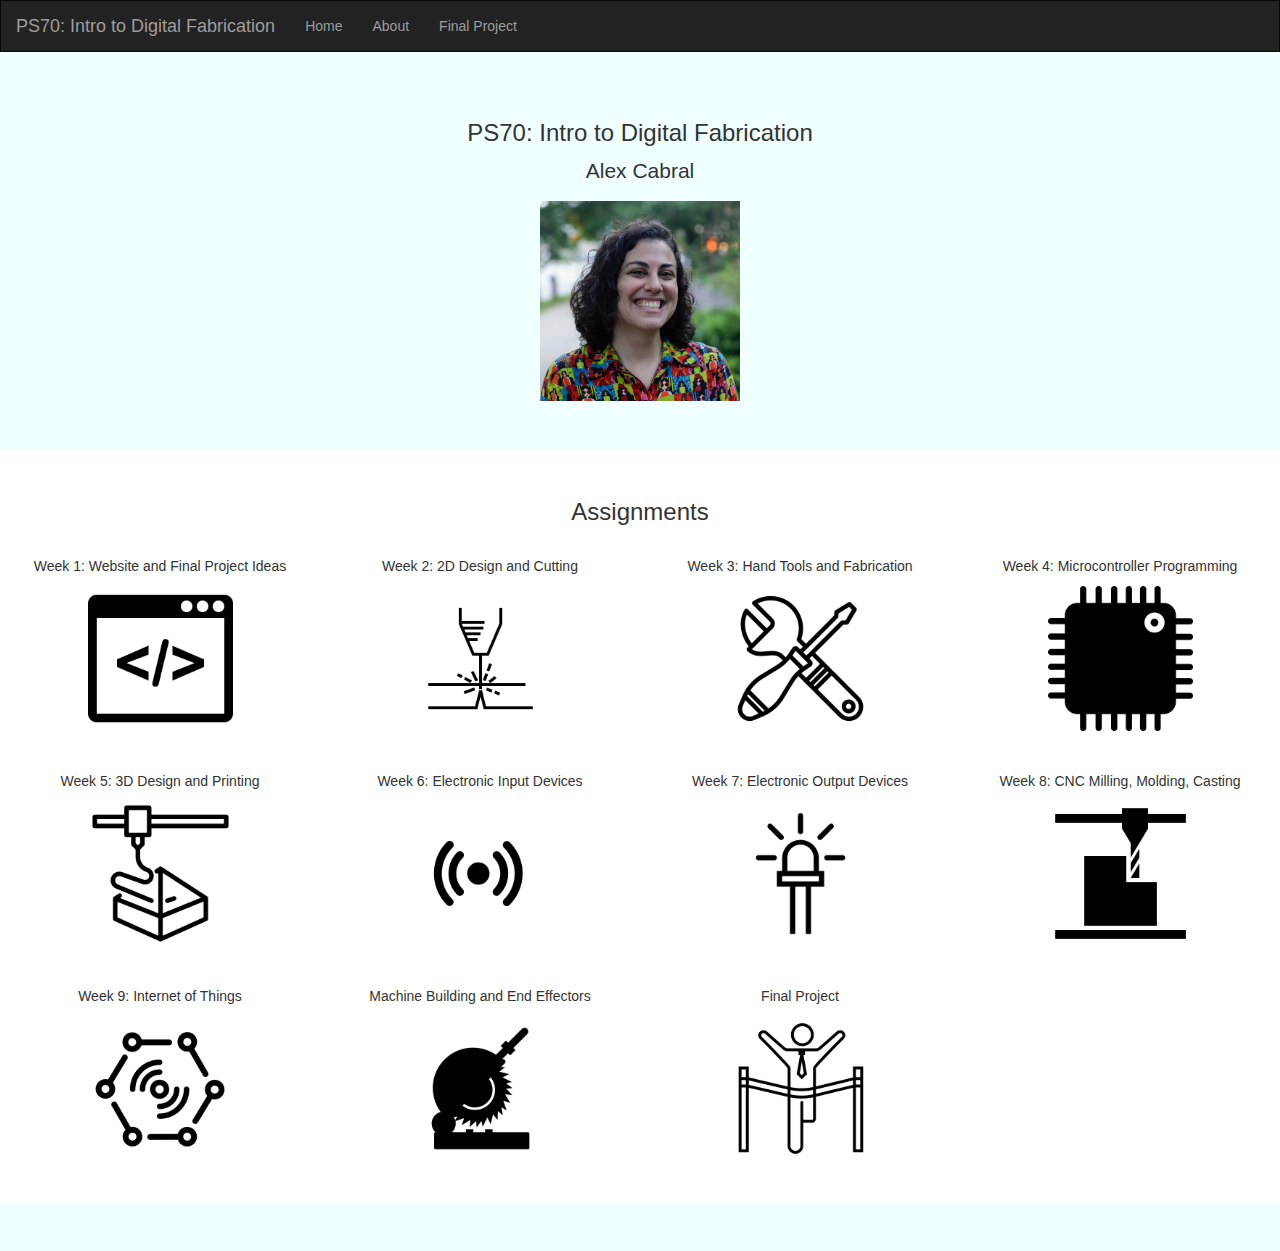
<file: index.html>
<!DOCTYPE html>
<html lang="en">
<head>
  <title>PS70: Intro to Digital Fabrication</title>
  <meta charset="utf-8">
  <meta name="viewport" content="width=device-width, initial-scale=1">
  <link rel="stylesheet" href="https://maxcdn.bootstrapcdn.com/bootstrap/3.4.1/css/bootstrap.min.css">
  <script src="https://ajax.googleapis.com/ajax/libs/jquery/3.6.1/jquery.min.js"></script>
  <script src="https://maxcdn.bootstrapcdn.com/bootstrap/3.4.1/js/bootstrap.min.js"></script>
  <style>
    /* Remove the navbar's default margin-bottom and rounded borders */ 
    .navbar {
      margin-bottom: 0;
      border-radius: 0;
    }
    
    /* Add a light blue background color and some padding to the footer */
    footer {
      background-color: #f0ffff;
      padding: 25px;
    }

    .jumbotron {
      background-color: #f0ffff;
    }

  </style>
</head>
<body>

<nav class="navbar navbar-inverse">
  <div class="container-fluid">
    <div class="navbar-header">
      <button type="button" class="navbar-toggle" data-toggle="collapse" data-target="#myNavbar">
        <span class="icon-bar"></span>
        <span class="icon-bar"></span>
        <span class="icon-bar"></span>                        
      </button>
      <a class="navbar-brand" href="#">PS70: Intro to Digital Fabrication</a>
    </div>
    <div class="collapse navbar-collapse" id="myNavbar">
      <ul class="nav navbar-nav">
        <li><a class="nav-link" href="/harvard_ps70/index.html">Home</a></li>
        <li><a class="nav-link" href="/harvard_ps70/about.html">About</a></li>
        <li><a class="nav-link" href="/harvard_ps70/15_finalproject/index.html">Final Project</a></li>
      </ul>
    </div>
  </div>
</nav>

<div class="jumbotron">
  <div class="container text-center">
    <h3>PS70: Intro to Digital Fabrication</h3>      
    <p>Alex Cabral</p>
  </div>
  <img src="icons/headshot.jpg" alt="headshot of Alex Cabral" width="200" height="200" style="display: block; margin-left: auto; margin-right: auto;">
</div>
  
<div class="container-fluid bg-3 text-center">    
  <h3>Assignments</h3><br>
  <div class="row">
    <div class="col-sm-3">
      <p>Week 1: Website and Final Project Ideas</p>
      <a href="./01_intro/index.html"><img src="icons/webdesign.png" class="img-responsive center-block" style="width:50%" alt="Image"></a>
    </div>
    <div class="col-sm-3"> 
      <p>Week 2: 2D Design and Cutting</p>
      <a href="./02_2D/index.html"><img src="icons/lasercutting.png" class="img-responsive center-block" style="width:50%" alt="Image"></a>
    </div>
    <div class="col-sm-3"> 
      <p>Week 3: Hand Tools and Fabrication</p>
      <a href="./03_handtools/index.html"><img src="icons/handtools.png" class="img-responsive center-block" style="width:50%" alt="Image"></a>
    </div>
    <div class="col-sm-3">
      <p>Week 4: Microcontroller Programming</p>
      <a href="./04_ucontroller/index.html"><img src="icons/ucont.png" class="img-responsive center-block" style="width:50%" alt="Image"></a>
    </div>
  </div>
</div><br><br>

<div class="container-fluid bg-3 text-center">    
  <div class="row">
    <div class="col-sm-3">
      <p>Week 5: 3D Design and Printing</p>
      <a href="./05_3dprinting/index.html"><img src="icons/3dprint.png" class="img-responsive center-block" style="width:50%" alt="Image"></a>
    </div>
    <div class="col-sm-3"> 
      <p>Week 6: Electronic Input Devices</p>
      <a href="./06_input/index.html"><img src="icons/input.png" class="img-responsive center-block" style="width:50%" alt="Image"></a>
    </div>
    <div class="col-sm-3"> 
      <p>Week 7: Electronic Output Devices</p>
      <a href="./07_output/index.html"><img src="icons/output.png" class="img-responsive center-block" style="width:50%" alt="Image"></a>
    </div>
    <div class="col-sm-3">
      <p>Week 8: CNC Milling, Molding, Casting</p>
      <a href="./08_cnc/index.html"><img src="icons/cnc.png" class="img-responsive center-block" style="width:50%" alt="Image"></a>
    </div>
  </div>
</div><br><br>

<div class="container-fluid bg-3 text-center">    
  <div class="row">
    <div class="col-sm-3">
      <p>Week 9: Internet of Things</p>
      <a href="./09_iot/index.html"><img src="icons/iot.png" class="img-responsive center-block" style="width:50%" alt="Image"></a>
    </div>
    <div class="col-sm-3"> 
      <p>Machine Building and End Effectors</p>
      <a href="./10_machine/index.html"><img src="icons/machine.png" class="img-responsive center-block" style="width:50%" alt="Image"></a>
    </div>
    <div class="col-sm-3"> 
      <p>Final Project</p>
      <a href="./15_finalproject/index.html"><img src="icons/final.png" class="img-responsive center-block" style="width:50%" alt="Image"></a>
    </div>
  </div>
</div><br><br>


<footer class="container-fluid text-center">

</footer>

</body>
</html>
</file>
